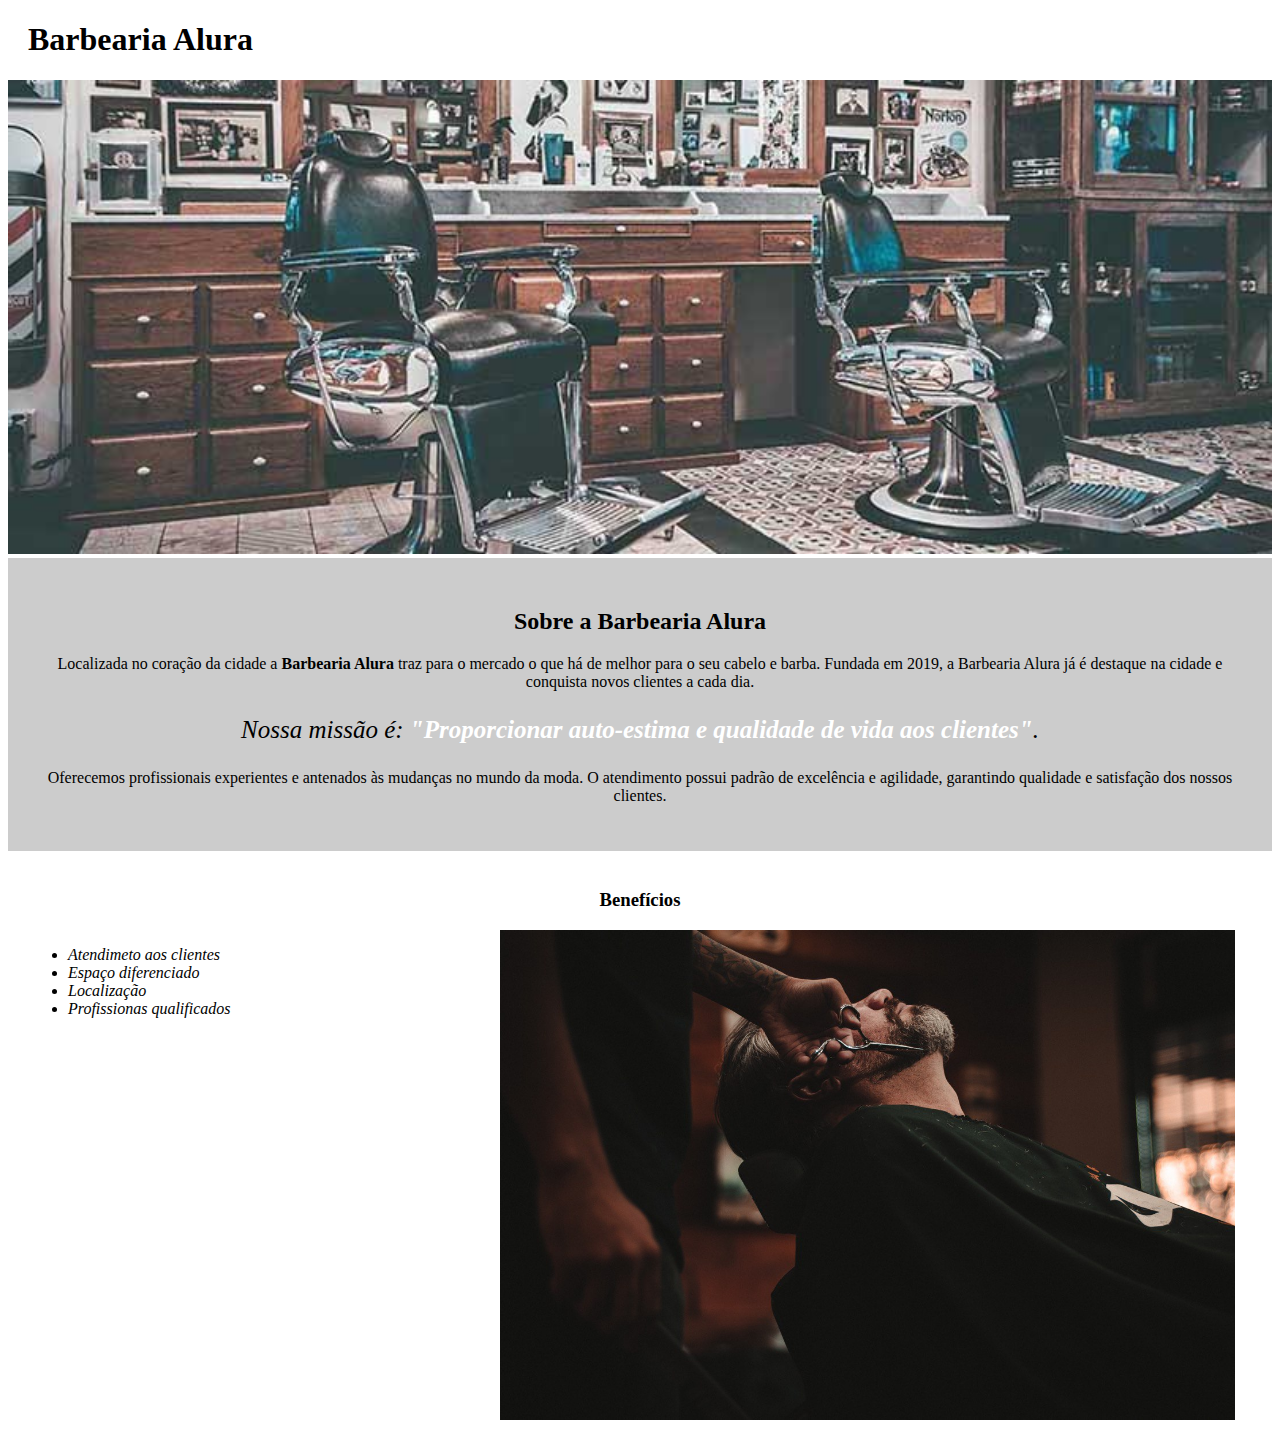
<file: index.html>
<!DOCTYPE html>
<html lang="pt-br">
  <head>

    <meta charset="utf-8">
    <title>Barbearia Alura</title>
    <link rel="stylesheet" href="style.css">

  </head>
  <body>
    <header>
      <h1 class="tituloPricipal">Barbearia Alura</h1>
    </header>

    <img id="imageBanner" src="banner/banner.jpg" alt="imagem da Barbearia">
    <div class="ConteudoInicial">
        <h2 class="tituloCentralizado">Sobre a Barbearia Alura</h2>

        <p>Localizada no coração da cidade a <strong>Barbearia Alura</strong> traz para o mercado o que há de melhor para o seu cabelo e barba.
          Fundada em 2019, a Barbearia Alura já é destaque na cidade e conquista novos clientes a cada dia.</p>

        <p id="styleMissao"><em>Nossa missão é: <strong>"Proporcionar auto-estima e qualidade de vida aos clientes"</strong>.</em></p>

        <p>
          Oferecemos profissionais experientes e antenados às mudanças no mundo da moda. O atendimento possui padrão de excelência
          e agilidade, garantindo qualidade e satisfação dos nossos clientes.
        </p>

      </div>

      <div class="sessaoBeneficio">
        <h3 class="tituloCentralizado">Benefícios</h3>

        <ul>
          <li class="itens">Atendimeto aos clientes</li>
          <li class="itens">Espaço diferenciado</li>
          <li class="itens">Localização</li>
          <li class="itens">Profissionas qualificados</li>
        </ul>
        <img src="banner/beneficios.jpg" class="imageBeneficio">
      </div>

  </body>
</html>
</file>
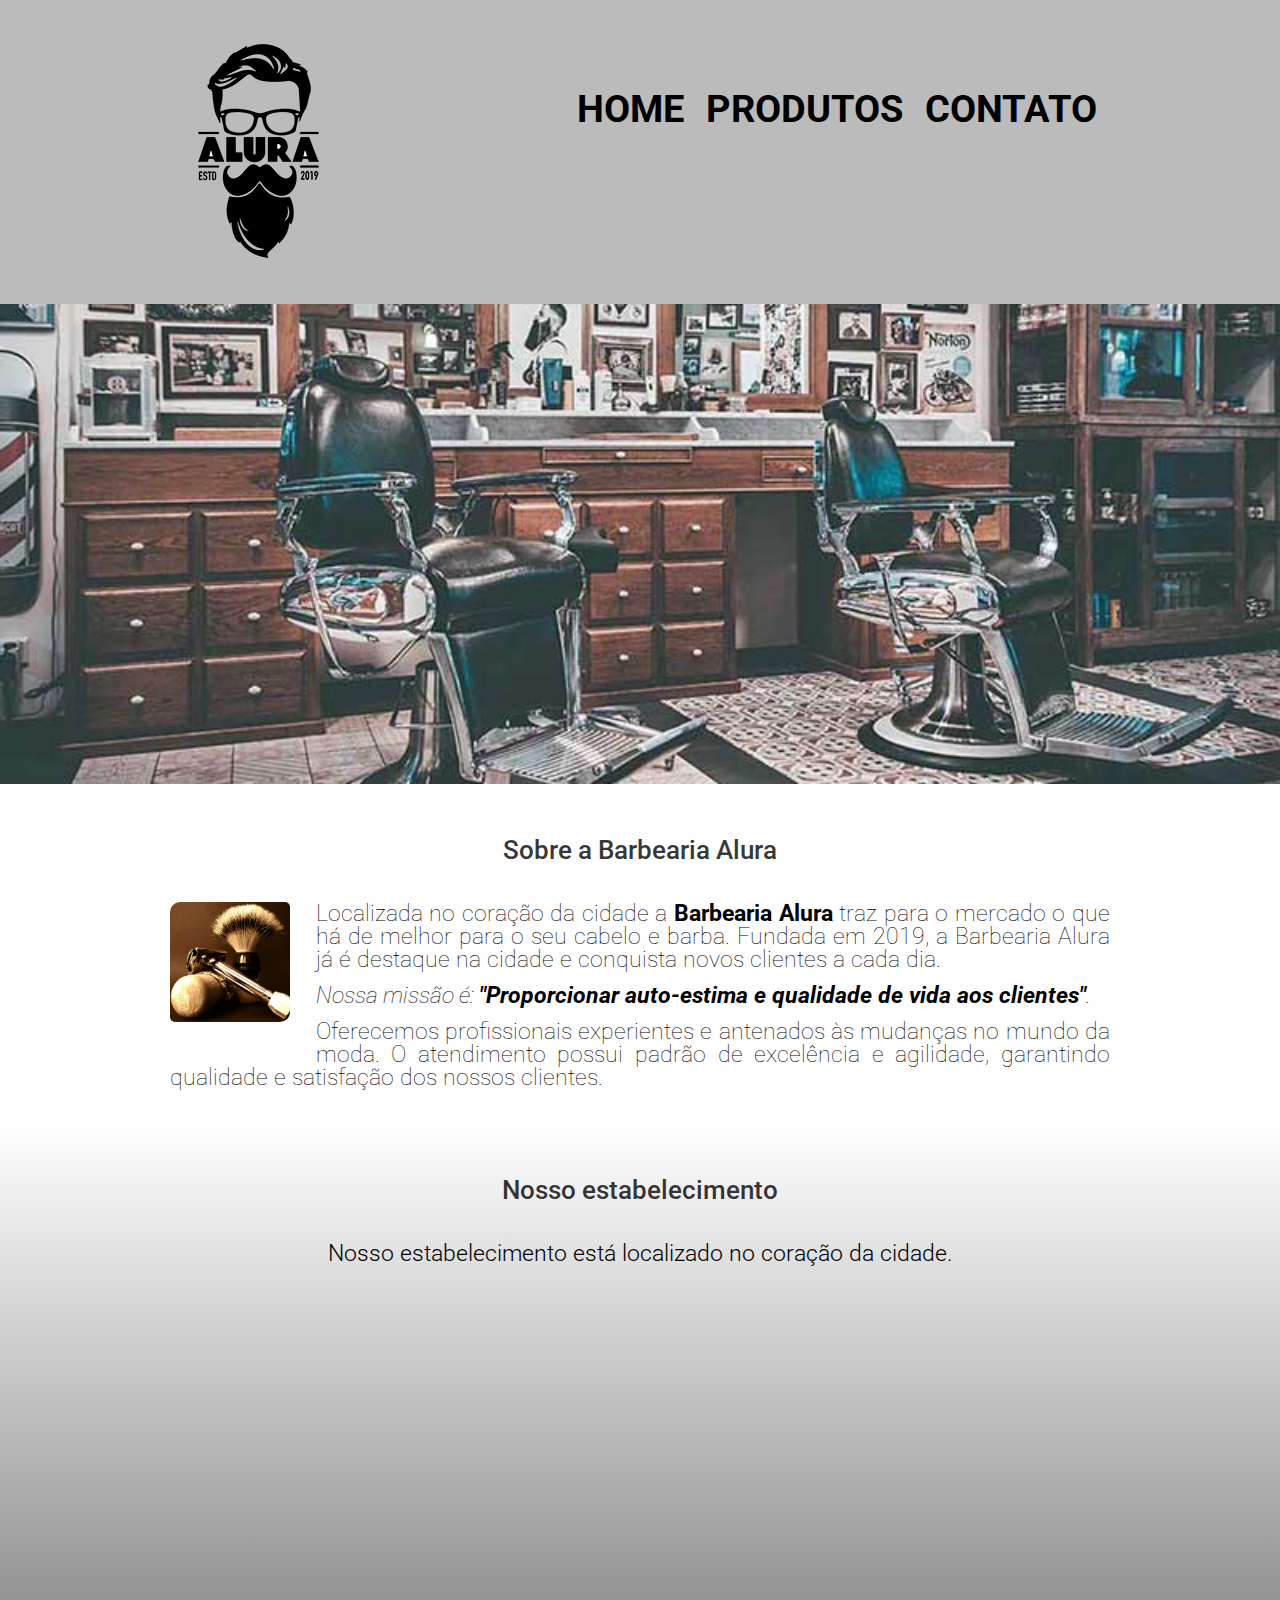
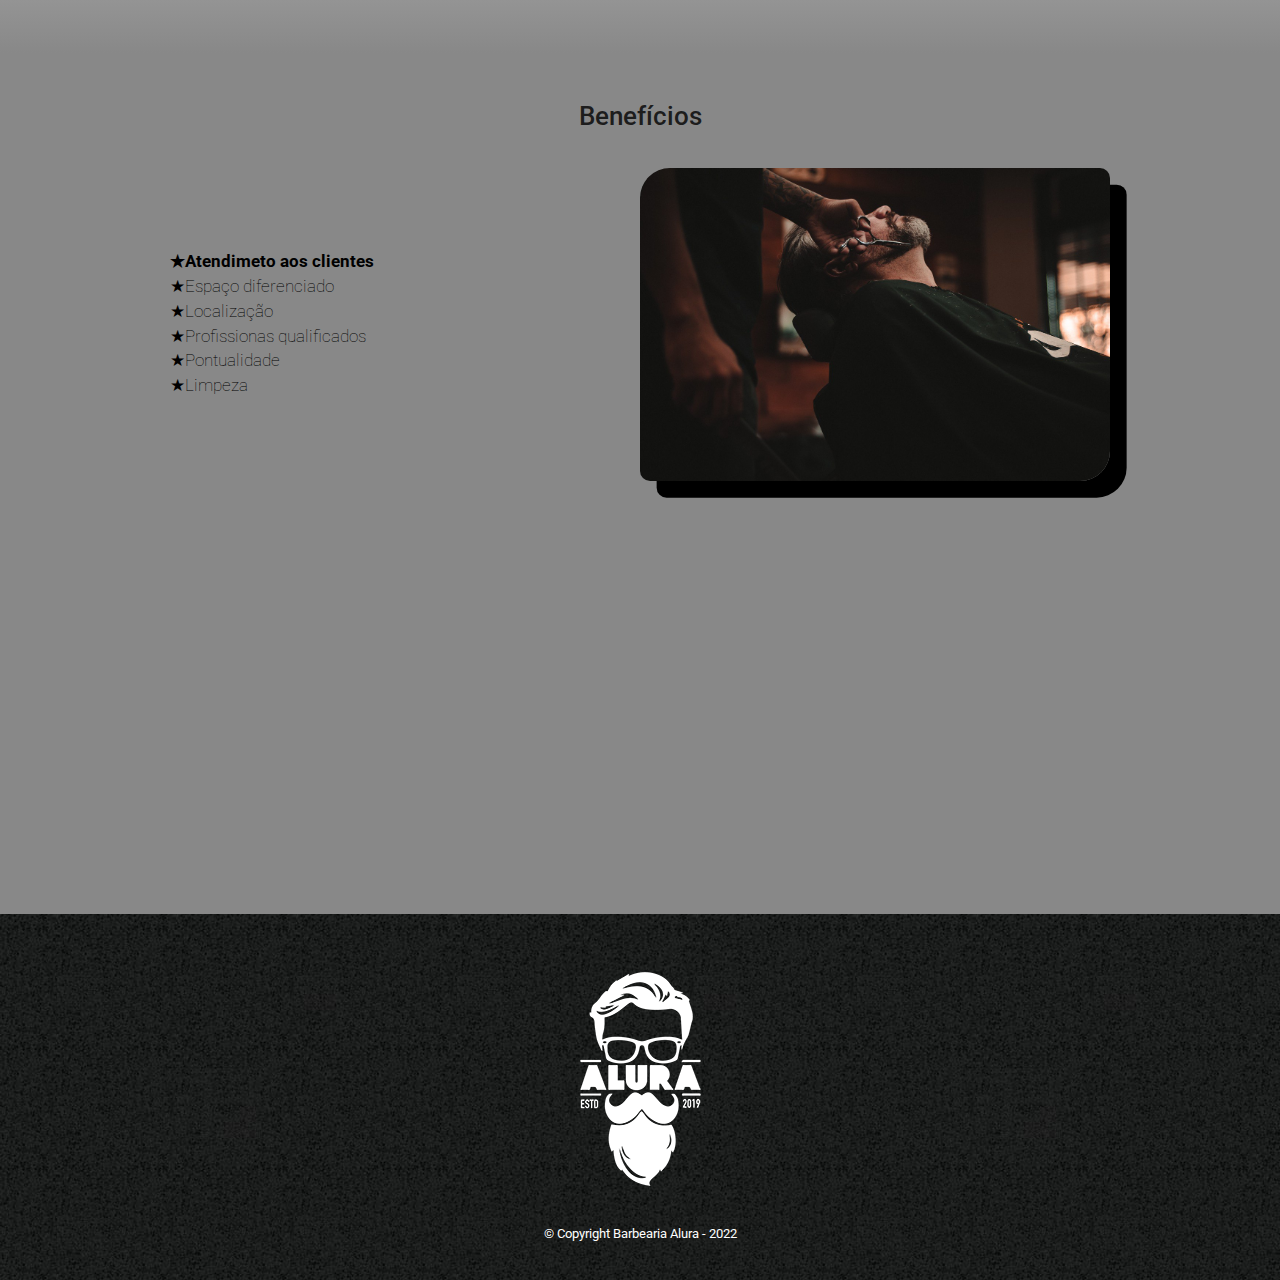
<file: homePage/index.html>
<!DOCTYPE html>
<html lang="pt-br">
  <head>
    <meta charset="utf-8">
    <meta name="viewport" content="width=device-width, initial-scale=1.0">

    <title>Barbearia Alura</title>

    <link rel="stylesheet" href="reset.css/reset.css">
    <link rel="stylesheet" href="style.css">

  </head>
  <body>
    <header class="cabecalhoPrincipal-pgInicial">
      <div class="container-principal-pgInicial">
        <h1>
          <img src="imagens/logo.png" alt="Logo da Barbearia Alura">

        </h1>
        <nav class="cabecalho-nav-pgInicial">
          <a class="cabecalho-nav-link-pgInicial" href="index.html">Home</a>
          <a class="cabecalho-nav-link-pgInicial" href="product.html">Produtos</a>
          <a class="cabecalho-nav-link-pgInicial" href="contact.html">Contato</a>

        </nav>

      </div>

    </header>

    <img class="imageBanner"
     src="banner/banner.jpg"
     alt="imagem da Barbearia"
    />

    <main class="container-conteudo">

      <section class="ConteudoInicial">
        <h2 class="tituloPrincipal">Sobre a Barbearia Alura</h2>

        <img class="utensilio"
          src="imagens/utensilios.jpg"
          alt="imagemde utensilios de barbeario"
        />

        <p>Localizada no coração da cidade a <strong>Barbearia Alura</strong> traz para o mercado o que há de melhor para o seu cabelo e barba.
          Fundada em 2019, a Barbearia Alura já é destaque na cidade e conquista novos clientes a cada dia.
        </p>

        <p class="styleMissao"><em>Nossa missão é: <strong>"Proporcionar auto-estima e qualidade de vida aos clientes"</strong>.</em></p>

        <p>
          Oferecemos profissionais experientes e antenados às mudanças no mundo da moda. O atendimento possui padrão de excelência
          e agilidade, garantindo qualidade e satisfação dos nossos clientes.
        </p>

      </section>

      <section class="sessaoMap">
        <h3 class="tituloPrincipal">Nosso estabelecimento</h3>
        <p>Nosso estabelecimento está localizado no coração da cidade.</p>

        <div class="map">
          <iframe src="https://www.google.com/maps/embed?pb=!1m18!1m12!1m3!1d58503.19744076339!2d-46.66735082089845!3d-23.5881948!2m3!1f0!2f0!3f0!3m2!1i1024!2i768!4f13.1!3m3!1m2!1s0x94ce5a2b2ed7f3a1%3A0xab35da2f5ca62674!2sCaelum%20-%20Escola%20de%20Tecnologia!5e0!3m2!1spt-BR!2sbr!4v1643650005885!5m2!1spt-BR!2sbr"
            width="90%" height="300" allowfullscreen="" loading="lazy">
          </iframe>

        </div>

      </section>

      <section class="sessaoBeneficio">
        <h3 class="tituloPrincipal">
          Benefícios
        </h3>

        <div class="sessaoBeneficio-itens">
          <ul class="lista-itens">
            <li class="itens">Atendimeto aos clientes</li>
            <li class="itens">Espaço diferenciado</li>
            <li class="itens">Localização</li>
            <li class="itens">Profissionas qualificados</li>
            <li class="itens">Pontualidade</li>
            <li class="itens">Limpeza</li>
          </ul>

          <img
            src="banner/beneficios.jpg"
            class="imageBeneficio"
          />

        </div>


        <div class="partVideo">
          <iframe width="90%" height="315" src="https://www.youtube.com/embed/wcVVXUV0YUY"
            frameborder="0" allow="accelerometer; autoplay; encrypted-media; gyroscope; picture-in-picture" allowfullscreen>
          </iframe>

        </div>
      </section>

    </main>

    <footer>
      <img src="imagens/logo-branco.png" alt="Logo em branco da barbearia Alura">
      <p class="texto-footer">&copy; Copyright Barbearia Alura - 2022</p>

    </footer>

  </body>
</html>
</file>
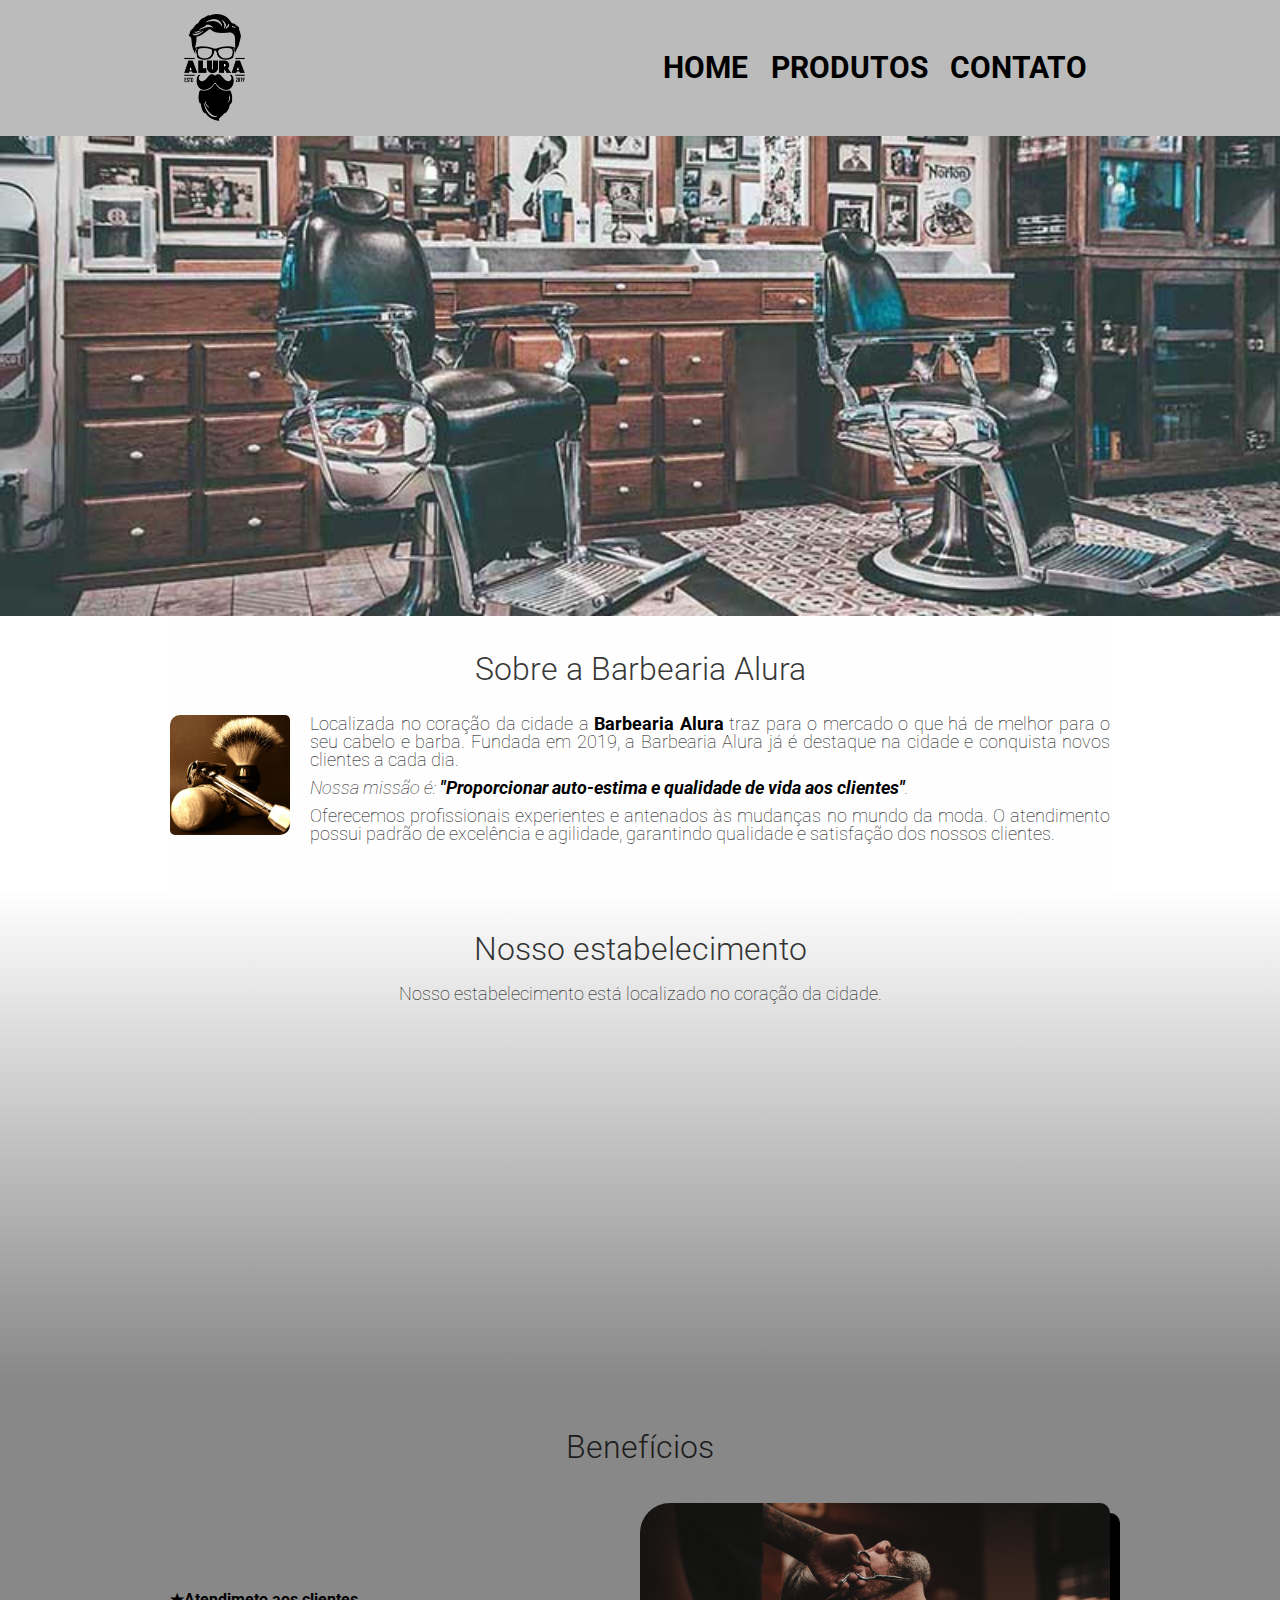
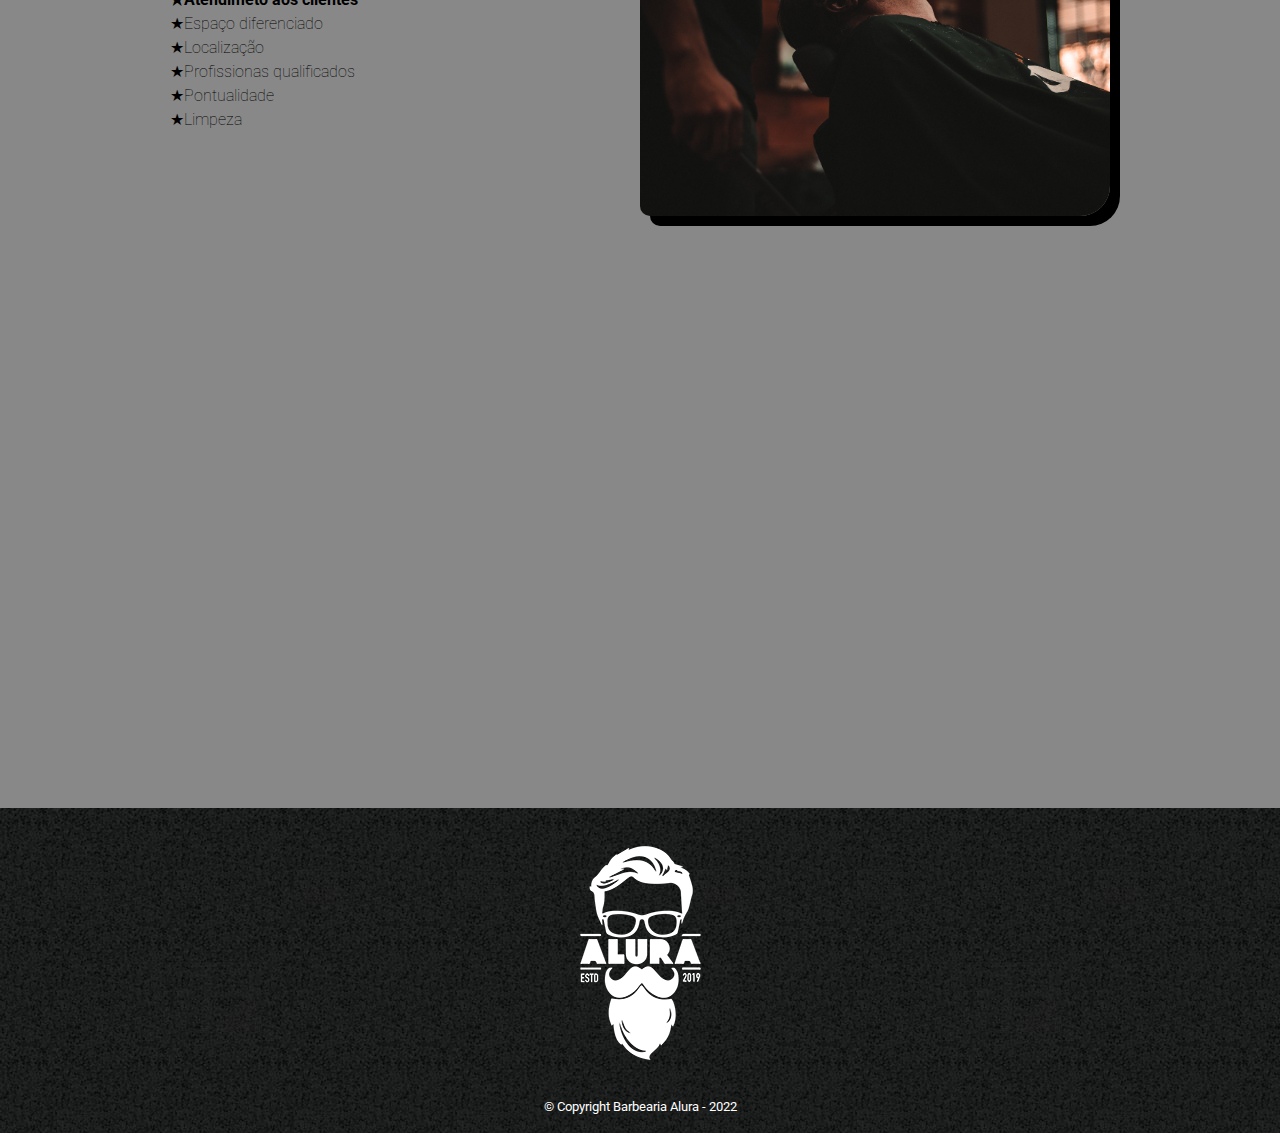
<file: homePage/pages/index.html>
<!DOCTYPE html>
<html lang="pt-BR">
  <head>
    <meta charset="UTF-8">
    <meta name="viewport" content="width=device-width, initial-scale=1.0">

    <title>Barbearia Alura | Home</title>

    <link rel="stylesheet" href="../assets/styles/style.css">
  </head>
  <body>
    <header class="cabecalho">
      <div class="cabecalho__container">
        <h1>
          <img class="cabecalho__image" src="../assets/imagens/logo.png" alt="Logo da Barbearia Alura">
        </h1>
        <nav class="cabecalho__nav">
          <a class="cabecalho__nav-link" href="#">Home</a>
          <a class="cabecalho__nav-link" href="product.html">Produtos</a>
          <a class="cabecalho__nav-link" href="contact.html">Contato</a>
        </nav>

      </div>
    </header>

    <img class="imageBanner"
     src="../assets/imagens/banner/banner.jpg"
     alt="imagem da Barbearia"
    />

    <main class="container">

      <section class="inicial">
        <h2 class="inicial__titulo">Sobre a Barbearia Alura</h2>

        <img class="inicial__utensilio"
          src="../assets/imagens/utensilios.jpg"
          alt="imagemde utensilios de barbeario"
        />

        <p>Localizada no coração da cidade a <strong>Barbearia Alura</strong> traz para o mercado o que há de melhor para o seu cabelo e barba.
          Fundada em 2019, a Barbearia Alura já é destaque na cidade e conquista novos clientes a cada dia.
        </p>

        <p class="inicial__missao"><em>Nossa missão é: <strong>"Proporcionar auto-estima e qualidade de vida aos clientes"</strong>.</em></p>

        <p>
          Oferecemos profissionais experientes e antenados às mudanças no mundo da moda. O atendimento possui padrão de excelência
          e agilidade, garantindo qualidade e satisfação dos nossos clientes.
        </p>

      </section>

      <section class="map">
        <h3 class="map__titulo">Nosso estabelecimento</h3>
        <p>Nosso estabelecimento está localizado no coração da cidade.</p>

        <article class="map__quadro">
          <iframe src="https://www.google.com/maps/embed?pb=!1m18!1m12!1m3!1d58503.19744076339!2d-46.66735082089845!3d-23.5881948!2m3!1f0!2f0!3f0!3m2!1i1024!2i768!4f13.1!3m3!1m2!1s0x94ce5a2b2ed7f3a1%3A0xab35da2f5ca62674!2sCaelum%20-%20Escola%20de%20Tecnologia!5e0!3m2!1spt-BR!2sbr!4v1643650005885!5m2!1spt-BR!2sbr"
            height="300" allowfullscreen="" loading="lazy">
          </iframe>

        </article>

      </section>

      <section class="beneficio">
        <h3 class="beneficio__titulo">
          Benefícios
        </h3>

        <div class="beneficio__contaier">
          <ul class="beneficio__lista">
            <li class="lista-itens">Atendimeto aos clientes</li>
            <li class="lista-itens">Espaço diferenciado</li>
            <li class="lista-itens">Localização</li>
            <li class="lista-itens">Profissionas qualificados</li>
            <li class="lista-itens">Pontualidade</li>
            <li class="lista-itens">Limpeza</li>
          </ul>

          <img
            src="../assets/imagens/banner/beneficios.jpg"
            class="beneficio__image"
          />

        </div>


        <article class="beneficio__video">
          <iframe height="300" src="https://www.youtube.com/embed/wcVVXUV0YUY"
            frameborder="0" allow="accelerometer; autoplay; encrypted-media; gyroscope; picture-in-picture" allowfullscreen>
          </iframe>
        </article>
      </section>

    </main>

    <footer class="rodape">
      <img src="../assets/imagens/logo-branco.png" alt="Logo em branco da barbearia Alura">
      <p class="rodape__texto">&copy; Copyright Barbearia Alura - 2022</p>

    </footer>

  </body>
</html>
</file>
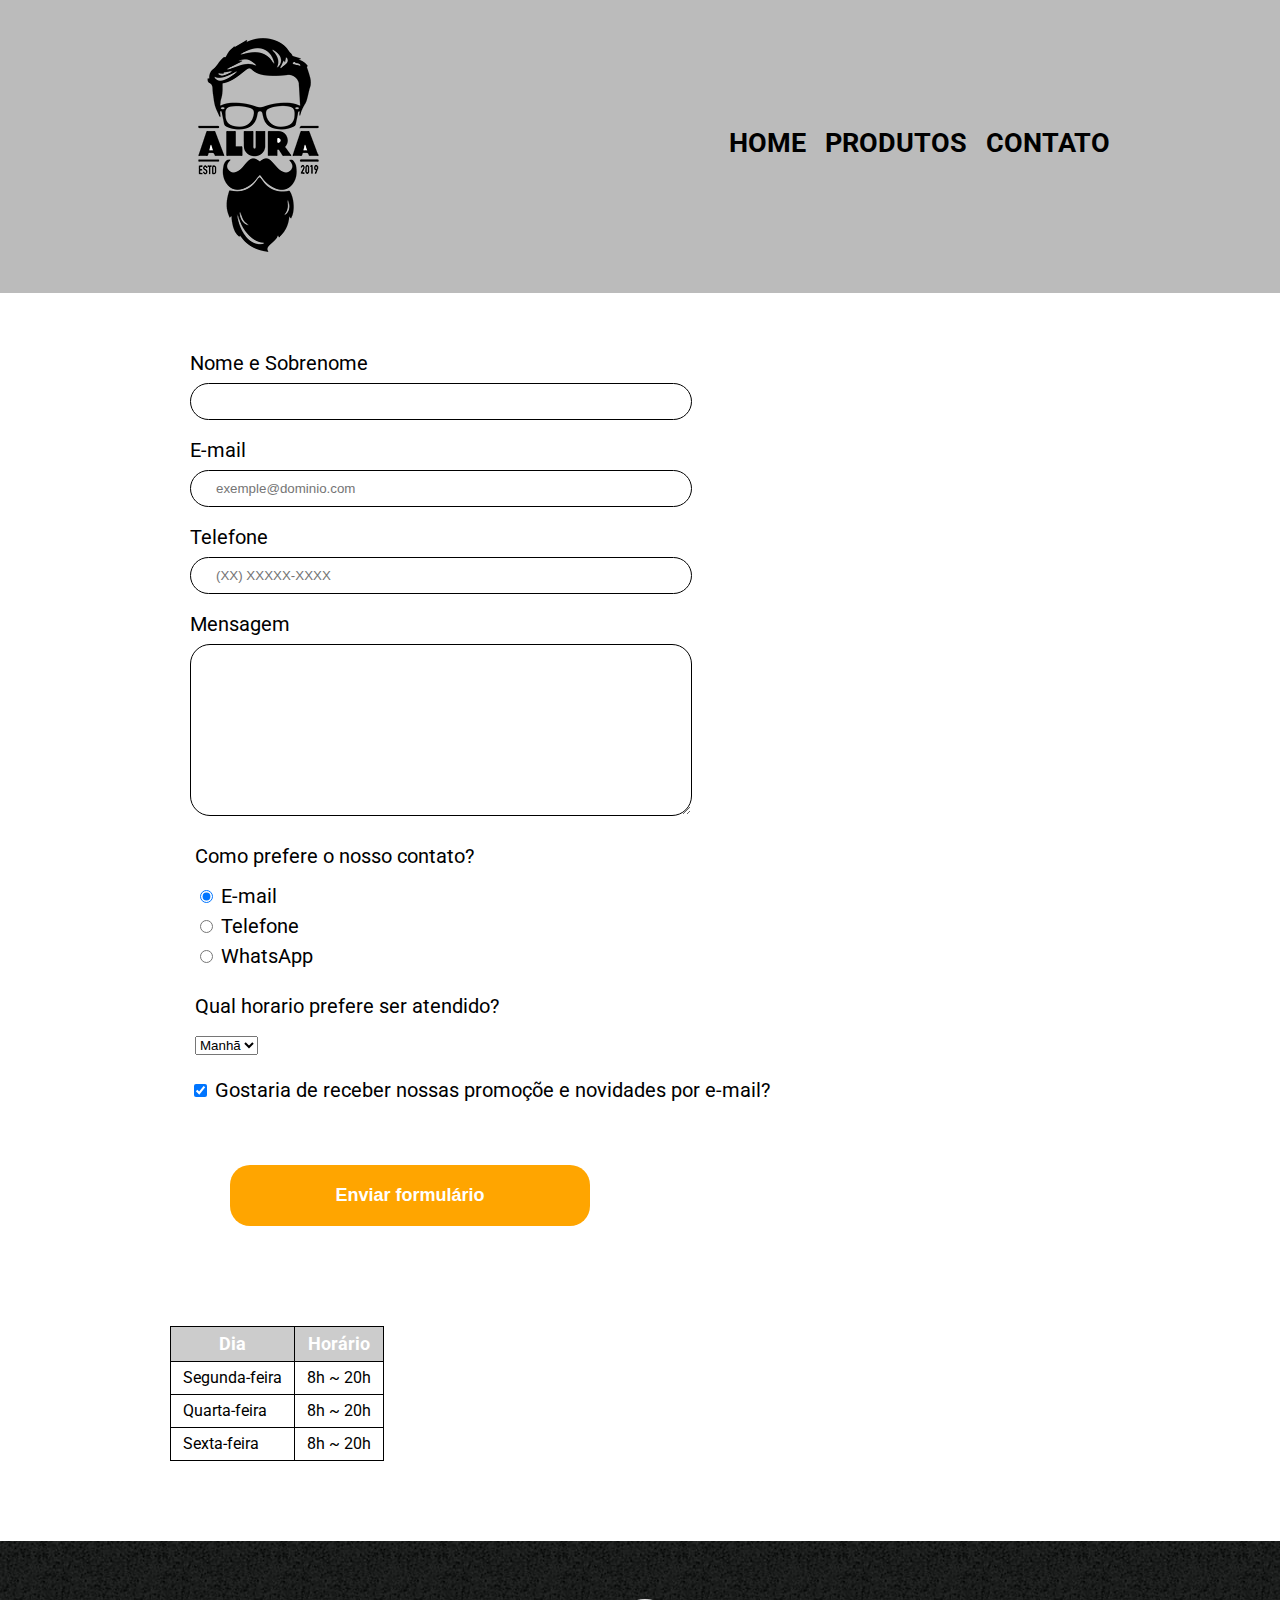
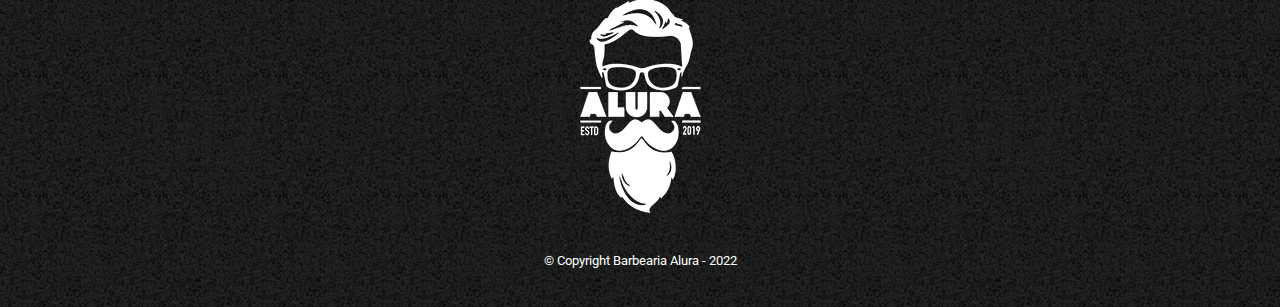
<file: homePage/contact.html>
<!DOCTYPE html>
<html>
  <head>
    <meta charset="UTF-8">
    <meta name="viewport" content="width=device-width, initial-scale=1.0">

    <title>Barbearia Alura - Contato</title>


    <link rel="stylesheet" href="reset.css/reset.css">
    <link rel="stylesheet" href="styleContact.css">

  </head>
  <body>
    <header class="cabecalhoPrincipal-pgContact">
      <div class="container-principal-pgContact">
        <h1>
          <img src="imagens/logo.png" alt="Logo da Barbearia Alura">

        </h1>
        <ul class="cabecalho-nav">
          <a class="cabecalho-nav-link" href="index.html">Home</a>
          <a class="cabecalho-nav-link" href="product.html">Produtos</a>
          <a class="cabecalho-nav-link" href="contact.html">Contato</a>

        </ul>

      </div>
    </header>

    <main class="container-formulario">
      <form class="formulario">
        <label for="nomeSobrenome">
          Nome e Sobrenome
        </label>
        <input type="text" id="nomeSobrenome" class="form-padrao" required>

        <label for="email">
          E-mail
        </label>
        <input type="email" id="email" class="form-padrao" required placeholder="exemple@dominio.com">

        <label for="telefone">
          Telefone
        </label>
        <input type="tel" id="telefone" class="form-padrao" required placeholder="(XX) XXXXX-XXXX">

        <label for="mensagem">
          Mensagem
        </label>
        <textarea rows="10" cols="40" id="mensagem" class="form-padrao"></textarea>

        <fieldset>
          <legend>Como prefere o nosso contato?</legend>
          <label for="radio-email">
            <input type="radio" name="contato" value="email" id="radio-email" checked>
            E-mail
          </label>

          <label for="radio-telefone">
            <input type="radio" name="contato" value="telefone" id="radio-telefone">
            Telefone
          </label>

          <label for="radio-whatsapp">
            <input type="radio" name="contato" value="whatsapp" id="radio-whatsapp">
            WhatsApp
          </label>

        </fieldset>

        <fieldset>
          <legend>Qual horario prefere ser atendido?</legend>
          <select class="
          " name="">
            <option value="">Manhã</option>
            <option value="">Tarde</option>
            <option value="">Noite</option>

          </select>

        </fieldset>

        <label class="checkbox">
          <input type="checkbox" checked>
          Gostaria de receber nossas promoçõe e novidades por e-mail?

        </label>

        <input class="input-enviar" type="submit" value="Enviar formulário">

      </form>

      <table>
        <thead>
          <tr>
            <th>
              Dia
            </th>
            <th>
              Horário
            </th>
          </tr>

        </thead>
        <tbody>
          <tr>
            <td>
              Segunda-feira
            </td>
            <td>
              8h ~ 20h
            </td>
          </tr>
          <tr>
            <td>
              Quarta-feira
            </td>
            <td>
              8h ~ 20h
            </td>
          </tr>
          <tr>
            <td>
              Sexta-feira
            </td>
            <td>
              8h ~ 20h
            </td>
          </tr>

        </tbody>
      </table>

    </main>

    <footer>
      <img src="imagens/logo-branco.png" alt="Logo em branco da barbearia Alura">
      <p class="texto-footer">
        &copy; Copyright Barbearia Alura - 2022
      </p>

    </footer>

  </body>
</html>
</file>
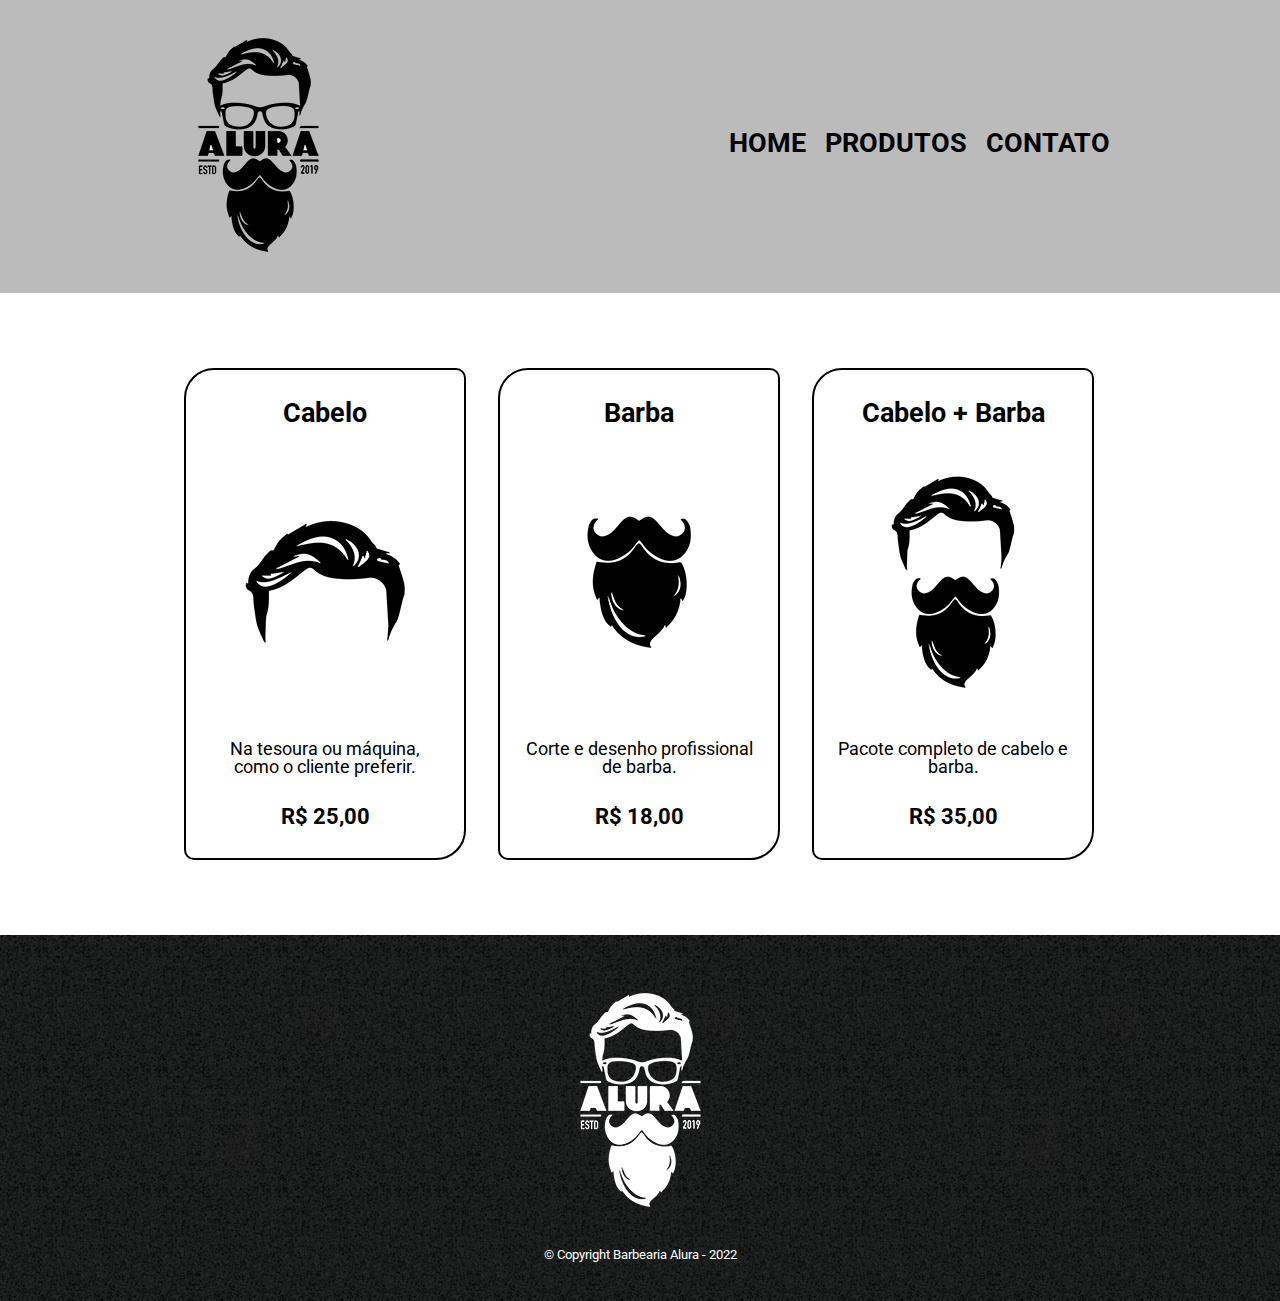
<file: homePage/product.html>
<!DOCTYPE html>
<html lang="pt-br" dir="ltr">
  <head>
    <meta charset="utf-8">
    <meta name="viewport" content="width=device-width, initial-scale=1.0">

    <title>Produtos - Barbearia Alura</title>

    <link rel="stylesheet" href="reset.css/reset.css">
    <link rel="stylesheet" href="styleProduct.css">

  </head>
  <body>
    <header class="cabecalhoPrincipal-pgProduct">
      <div class="container-principal-pgProduct">
        <h1>
          <img src="imagens/logo.png" alt="Logo da Barbearia Alura">

        </h1>
        <nav class="cabecalho-nav">
          <a class="cabecalho-nav-link" href="index.html">Home</a>
          <a class="cabecalho-nav-link" href="product.html">Produtos</a>
          <a class="cabecalho-nav-link" href="contact.html">Contato</a>

        </nav>

      </div>

    </header>

    <main class="corpo-conteudo">
      <div class="container-cards">
        <ul class="listaServicos-ul">
          <li class="lista-servicos">
            <h2 class="titulo-secundario">Cabelo</h2>
            <img src="imagens/cabelo.jpg" alt="Corte de cabelo">
            <p class="descricao-produto">Na tesoura ou máquina, como o cliente preferir.</p>
            <p class="valor-produto">R$ 25,00</p>

          </li>
          <li class="lista-servicos">
            <h2 class="titulo-secundario">Barba</h2>
            <img src="imagens/barba.jpg" alt="corte de barba">
            <p class="descricao-produto">Corte e desenho profissional de barba.</p>
            <p class="valor-produto">R$ 18,00</p>

          </li>

          <li class="lista-servicos">
            <h2 class="titulo-secundario">Cabelo + Barba</h2>
            <img src="imagens/cabelo+barba.jpg" alt="Corte de cabelo e barba">
            <p class="descricao-produto">Pacote completo de cabelo e barba.</p>
            <p class="valor-produto">R$ 35,00</p>
          </li>

        </ul>


      </div>

    </main>

    <footer>
      <img src="imagens/logo-branco.png" alt="Logo em branco da barbearia Alura">
      <p class="texto-footer">&copy; Copyright Barbearia Alura - 2022</p>

    </footer>

  </body>
</html>
</file>
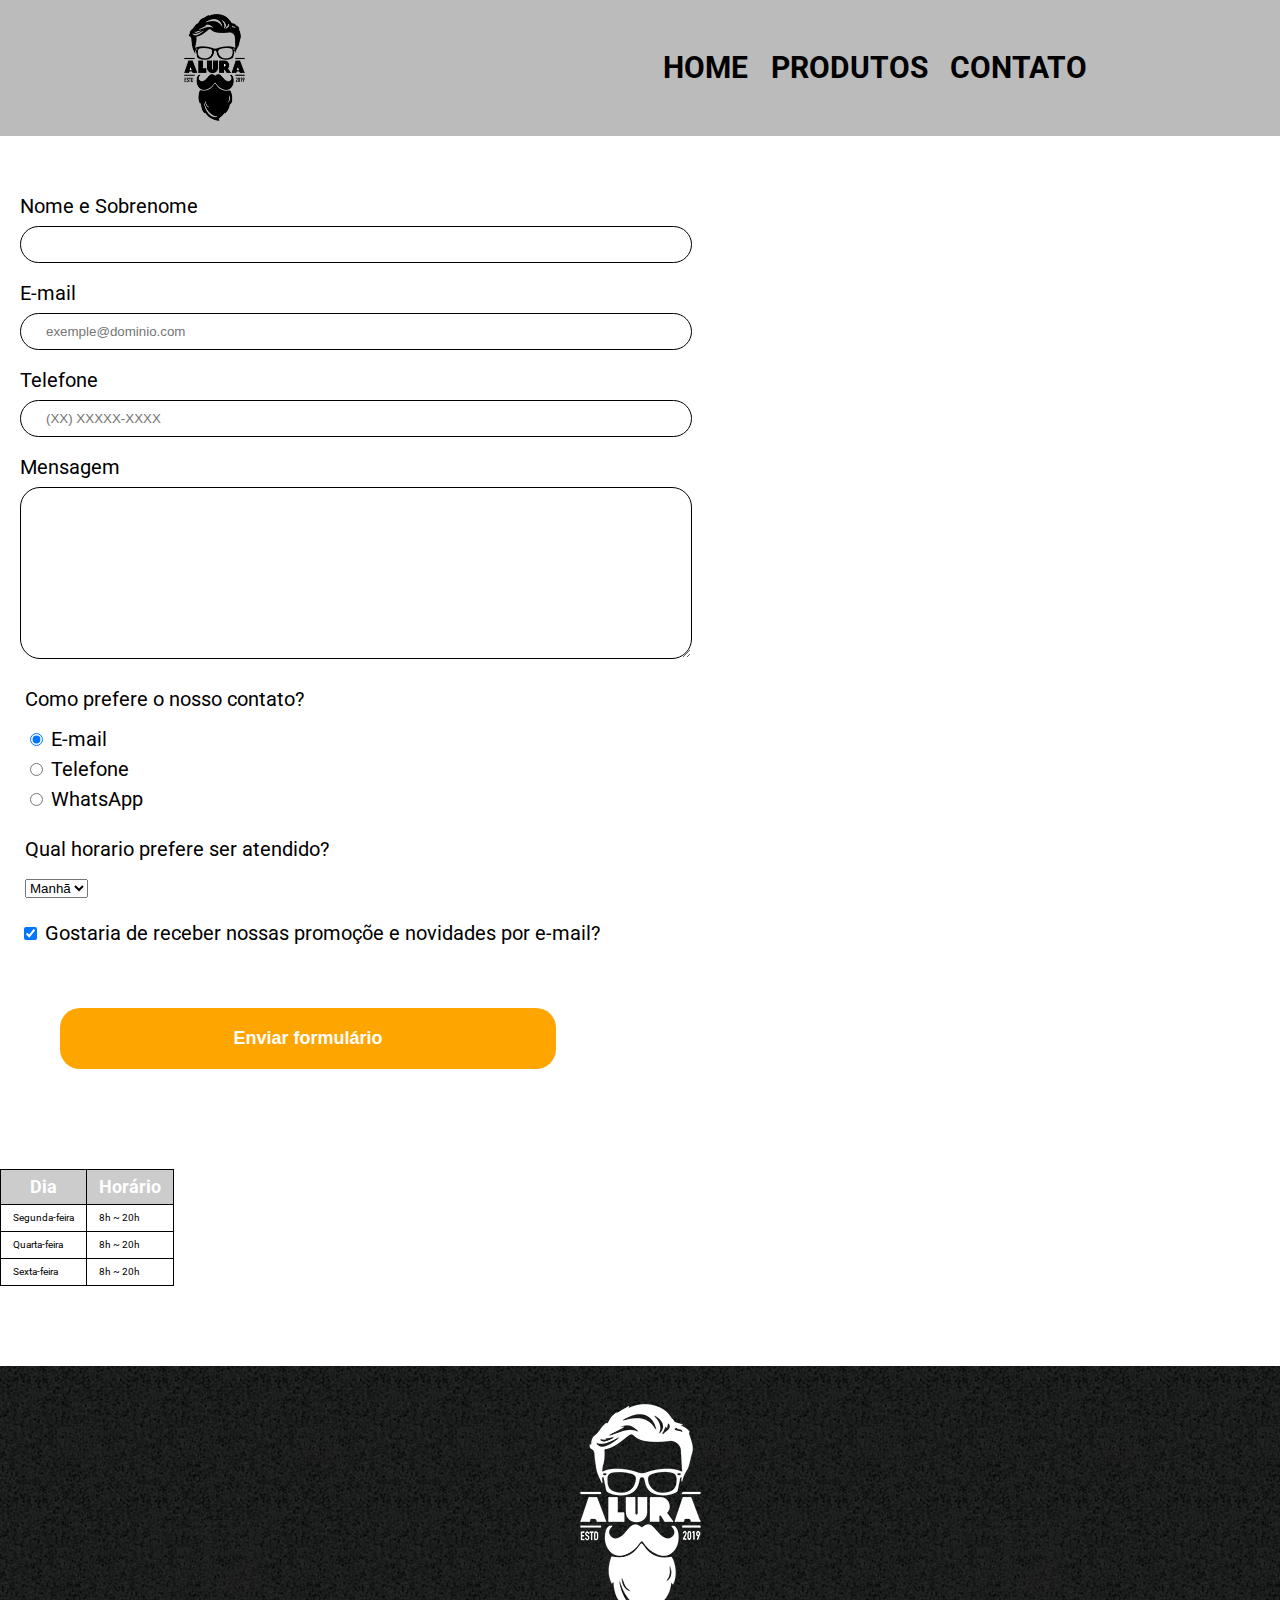
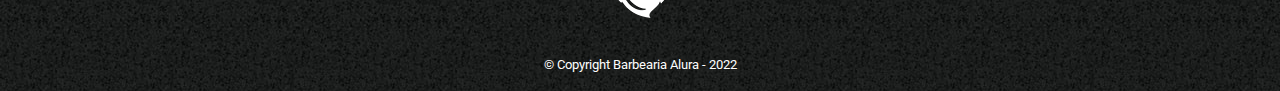
<file: homePage/pages/contact.html>
<!DOCTYPE html>
<html>
  <head>
    <meta charset="UTF-8">
    <meta name="viewport" content="width=device-width, initial-scale=1.0">

    <title>Barbearia Alura | Contato</title>


    <link rel="stylesheet" href="../assets/styles/contato.css">

  </head>
  <body>
    <header class="cabecalho">
      <div class="cabecalho__container">
        <h1>
          <img class="cabecalho__image" src="../assets/imagens/logo.png" alt="Logo da Barbearia Alura">
        </h1>
        <nav class="cabecalho__nav">
          <a class="cabecalho__nav-link" href="./index.html">Home</a>
          <a class="cabecalho__nav-link" href="./product.html">Produtos</a>
          <a class="cabecalho__nav-link" href="#">Contato</a>
        </nav>

      </div>
    </header>

    <main class="container">
      <form class="formulario">
        <label for="nomeSobrenome">
          Nome e Sobrenome
        </label>
        <input type="text" id="nomeSobrenome" class="form-padrao" required>

        <label for="email">
          E-mail
        </label>
        <input type="email" id="email" class="form-padrao" required placeholder="exemple@dominio.com">

        <label for="telefone">
          Telefone
        </label>
        <input type="tel" id="telefone" class="form-padrao" required placeholder="(XX) XXXXX-XXXX">

        <label for="mensagem">
          Mensagem
        </label>
        <textarea rows="10" cols="40" id="mensagem" class="form-padrao"></textarea>

        <fieldset>
          <legend>Como prefere o nosso contato?</legend>
          <label for="radio-email">
            <input type="radio" name="contato" value="email" id="radio-email" checked>
            E-mail
          </label>

          <label for="radio-telefone">
            <input type="radio" name="contato" value="telefone" id="radio-telefone">
            Telefone
          </label>

          <label for="radio-whatsapp">
            <input type="radio" name="contato" value="whatsapp" id="radio-whatsapp">
            WhatsApp
          </label>

        </fieldset>

        <fieldset>
          <legend>Qual horario prefere ser atendido?</legend>
          <select class="
          " name="">
            <option value="">Manhã</option>
            <option value="">Tarde</option>
            <option value="">Noite</option>

          </select>

        </fieldset>

        <label class="checkbox">
          <input type="checkbox" checked>
          Gostaria de receber nossas promoçõe e novidades por e-mail?

        </label>

        <input class="input-enviar" type="submit" value="Enviar formulário">

      </form>

      <table>
        <thead>
          <tr>
            <th>
              Dia
            </th>
            <th>
              Horário
            </th>
          </tr>

        </thead>
        <tbody>
          <tr>
            <td>
              Segunda-feira
            </td>
            <td>
              8h ~ 20h
            </td>
          </tr>
          <tr>
            <td>
              Quarta-feira
            </td>
            <td>
              8h ~ 20h
            </td>
          </tr>
          <tr>
            <td>
              Sexta-feira
            </td>
            <td>
              8h ~ 20h
            </td>
          </tr>

        </tbody>
      </table>

    </main>

    <footer class="rodape">
      <img src="../assets/imagens/logo-branco.png" alt="Logo em branco da barbearia Alura">
      <p class="rodape__texto">&copy; Copyright Barbearia Alura - 2022</p>

    </footer>

  </body>
</html>
</file>
<file: style.css>
body{

}

.tituloPricipal{
  padding-left: 20px;
}

#imageBanner{
  width: 100%;
}

.ConteudoInicial{
  background: #CCCCCC;
  padding: 30px;
}

.tituloCentralizado{
  text-align: center;
}

p{
  text-align: center;
}

#styleMissao{
  font-size: 25px;
}

em strong{
  color: #FFFFFF;
}

.sessaoBeneficio{
  background: #FFFFFF;
  padding: 20px;
}

.itens{
  font-style: italic;
}

ul{
  display: inline-block;
  vertical-align: top;
  width: 20%;
  margin-right: 15%;
}

.imageBeneficio{
  width: 60%;
}
</file>
<file: homePage/style.css>
@import url('https://fonts.googleapis.com/css2?family=Roboto:ital,wght@0,100;0,300;0,500;0,700;1,100;1,300;1,500&display=swap');

html{
  font-size: 80%;
}

body{
  margin: auto;
  width: auto;
  height: auto;
  font-family: 'Roboto', sans-serif;
}

/* ========================== Sessão principal ========================================= */
.cabecalhoPrincipal-pgInicial{
  background: #BBBBBB;
  padding: 2rem 0;

}

.container-principal-pgInicial{
  position: relative;

  width: 100%;
  max-width: 940px;

  margin: 0 auto;
}

.cabecalho-nav-pgInicial{
  position: absolute;

  padding: 0 1rem;

  top: 5rem;
  right: 0;
}

.cabecalho-nav-link-pgInicial{
  margin: 0 0 0 1.5rem;
  text-transform: uppercase;
  color: #000000;
  font-weight: 700;
  font-size: 3rem;
  text-decoration: none;
}

/*
 Quando o mause passar por cima, transforme
  Menu principal
*/
.cabecalho-nav-pgInicial .cabecalho-nav-link-pgInicial:hover{
  color: #C78C19;
  text-decoration: overline;
}


/* ========================== image style ========================================= */
.imageBanner{
  width: 100%;

}

/* ===================== Sessão conteudo da pagina ================================ */

.container-conteudo{
  padding: 1rem 0 0;
}

.ConteudoInicial{
  width: 100%;
  max-width: 940px;

  height: 100%;
  max-height: 525px;


  /* Centralizando a section com os textos */
  display: block;
  margin-left: auto;
  margin-right: auto;

  padding: 2em 0;
  clear: left;

  background: #FEFEFE;
}

.tituloPrincipal{
  color: rgba(0, 0, 0, 0.8);

  text-align: center;
  font-size: 2rem;
  font-weight: 500;
  margin: 1rem 0 3rem;
}

.utensilio{
  width: 100%;
  max-width: 120px;

  float: left;
  margin: 0 2em 2em 0;

  border: none;
  border-radius: 10px 5px;
}

.ConteudoInicial p{
  text-align: justify;
  font-weight: 100;

  font-size: 1.8rem;
  margin: 1rem auto;
}

.styleMissao{
 font-weight: 300;
}

.ConteudoInicial strong{
  font-weight: bold;
}

.ConteudoInicial em{
  font-style: italic;
}

/*  Sessão de Localização  */
.sessaoMap{
  background: linear-gradient(#FEFEFE, #888888);

  padding: 3em 0;
  text-align: center;
}

.sessaoMap p{
  font-weight: 300;
  margin: 0 0 2em;

  font-size: 1.8rem;
}

.map{
  width: 100%;
  max-width: 940px;

  margin: 0 auto;
}

.map iframe{
  width: 90%;
}

/* ==========  Sessão de Beneficios =============================================== */
.sessaoBeneficio{
  padding: 3em 0;
  background: #888888;
}

/* Lista de Beneficios */

.sessaoBeneficio-itens{
  width: 100%;
  max-width: 940px;

  margin: 0 auto;

  font-weight: 100;
  font-size: 1.3rem;

  display: flex;
}

.lista-itens{
  display: inline-block;
  vertical-align: top;

  width: 50%;
  margin: auto;
}

.itens{
  line-height: 1.5;
}

.itens:first-child{
  font-weight: bold;
}

.itens::before{
  content: "★";
}

.imageBeneficio{
  width: 50%;
  margin: auto;

  border-radius: 30px 10px;

  box-shadow: 1em 1em 0 0 #000;

  /*
  transition: 400ms;
  opacity: 0.3;
  */
}

/* Remover opacidade do objeto
.imageBeneficio:hover{
  opacity: 1;
}
*/

/*  Parte do video da barbearia  */
.partVideo{
  width: 90%;
  max-width: 940px;

  margin-left: auto;
  margin-right: auto;
  text-align: center;

  padding: 3em 0;

}


/* ========================== Sessão final - rodapé =================================== */
footer{
  text-align: center;
  background: url("imagens/bg.jpg");

  padding: 40px 0;
}

.texto-footer{
  color: #FFFFFF;
  font-size: 13px;
  margin-top: 20px;
}

/* ========================== Sessão para outros display =============================== */
@media screen and (max-width: 972px){
  .container-principal-pgInicial{
    display: flex;
    flex-direction: column;
  }

  .cabecalho-nav-pgInicial{
    position: static;
    text-align: center;
  }

  h1{
    text-align: center;
  }

  .ConteudoInicial p{
    margin: 1em auto;
    font-size: 1.3rem;
  }

  .sessaoMap p{
    font-size: 1.4rem;
  }

  .lista-itens,.imageBeneficio{
    width: 30%
  }
}


@media screen and (max-width: 711px){
  .container-principal-pgInicial{
    display: flex;
    flex-direction: column;
  }

  .cabecalho-nav-pgInicial{
    position: static;
    display: grid;

    text-align: center;
  }

  .cabecalho-nav-link-pgInicial{
    margin: 1em auto;
  }

  h1{
    text-align: center;
  }

  .ConteudoInicial{
    display: grid;
    margin: 1em auto;
  }

  .ConteudoInicial p{
    margin: 1em auto;
    font-size: 1.2rem;
  }

  .utensilio{
    margin: auto;
  }

  .sessaoMap{
    margin: 2em auto 0;
  }

  .sessaoMap p{
    font-size: 1.2rem;
  }

  .sessaoBeneficio-itens{
    display: grid;
  }

  .lista-itens, .imageBeneficio{
    margin: 1em auto;
  }

  .lista-itens{
    font-size: 1rem;
  }
}
</file>
<file: homePage/styleContact.css>
@import url('https://fonts.googleapis.com/css2?family=Roboto:ital,wght@0,100;0,300;0,500;0,700;1,100;1,300;1,500&display=swap');

body{
  font-family: 'Roboto', sans-serif;
}
/* Sessão principal da pagina  */
.cabecalhoPrincipal-pgContact{
  background: #BBBBBB;
  padding: 20px 0;
}

.container-principal-pgContact{
  position: relative;
  width: 940px;
  margin: 0 auto;
}

.cabecalho-nav{
  position: absolute;
  top: 110px;
  right: 0;
}

.cabecalho-nav-link{
  margin: 0 0 0 15px;
  text-transform: uppercase;
  color: #000000;
  font-weight: 700;
  font-size: 27px;
  text-decoration: none;
}

/*
 Quando o mause passar por cima, transforme
  Menu principal
*/
.cabecalho-nav .cabecalho-nav-link:hover{
  color: #C78C19;
  text-decoration: overline;
}

/* Sessão do fomulario */
.container-formulario{
  width: 940px;
  margin: 0 auto;
}

.formulario{
  margin: 40px 0; /* espacçamento externo */
  padding: 20px; /* espacçamento inerno */

}

.formulario label{
  display: block;
  font-size: 20px;
  margin: 0 0 10px;
}

.formulario .form-padrao{
  display: block;
  margin: 0 0 20px;
  padding: 10px 25px;

  width: 50%;

/* caso eu tenha o interesse de deixar somente uma linha em baixo
  border: none;
  border-bottom: 1px solid;
*/

  border: 1px solid;
  border-radius: 20px;
}

fieldset{
  display: block;
  margin: 5px;
  padding: 5px 0;
}

legend {
  font-size: 20px;
  padding: 10px 0;
  margin: 0 0 5px;
}

.checkbox{
  padding: 15px 0;
}

.input-enviar{
  width: 40%;
  margin: 40px;
  padding: 20px 0;

  font-weight: bold;
  font-size: 18px;
  color: white;

  border: none;
  border-radius: 20px;

  background: orange;
  transition: 1s all;

  cursor: pointer;
}

.input-enviar:hover{
  background: darkorange;
  transform: scale(1.2);
}

table{
  margin: 20px 0 80px;
}

thead{
  background: #CCC;
  color: #FFF;

  font-weight: bold;
  font-size: 18px
}

td, th{
  border: 1px solid #000;

  padding: 8px 12px;
}

/* Sessão final - rodapé */
footer{
  text-align: center;
  background: url("imagens/bg.jpg");

  padding: 40px 0;
}

.texto-footer{
  color: #FFFFFF;
  font-size: 13px;
  margin-top: 20px;
}

/*=======================================================*/
</file>
<file: homePage/styleProduct.css>
@import url('https://fonts.googleapis.com/css2?family=Roboto:ital,wght@0,100;0,300;0,500;0,700;1,100;1,300;1,500&display=swap');

body{
  font-family: 'Roboto', sans-serif;
}

/* Sessão principal da pagina  */
.cabecalhoPrincipal-pgProduct{
  background: #BBBBBB;
  padding: 20px 0;
}

.container-principal-pgProduct{
  position: relative;
  width: 940px;
  margin: 0 auto;
}

.cabecalho-nav{
  position: absolute;
  top: 110px;
  right: 0;
}

.cabecalho-nav-link{
  margin: 0 0 0 15px;
  text-transform: uppercase;
  color: #000000;
  font-weight: 700;
  font-size: 27px;
  text-decoration: none;
}

/*
 Quando o mause passar por cima, transforme
  Menu principal
*/
.cabecalho-nav .cabecalho-nav-link:hover{
  color: #C78C19;
  text-decoration: overline;
}


/* Sessão de produtos da pagina */
.corpo-conteudo{
  padding: 50px 0;
}

.container-cards{
  width: 940px;
  margin: 0 auto;
  padding: 25px 75px;
}

.lista-servicos{
  text-align: center;
  display: inline-block;
  width: 30%;
  vertical-align: top;

  margin: 0 1.5%;
  box-sizing: border-box;

  border: 2px solid #000000;
  border-radius: 30px 10px;
}

.titulo-secundario{
  font-size: 27px;
  font-weight: bold;
  margin: 30px 20px;
}

.descricao-produto{
  font-size: 18px;
  margin: 30px 20px;
}

.valor-produto{
  font-size: 22px;
  font-weight: bold;
  margin: 30px 20px;
}

/*
 Quando o mause passar por cima, transforme
 Sessão de Produtos
*/
.lista-servicos:hover{
  border: 4px solid #C78C19;
  border-radius: 10px 30px;

  color: #C78C19;
}

.lista-servicos:hover .titulo-secundario{
  font-size: 33px;
}

.lista-servicos:hover .descricao-produto{
  font-size: 22px;
}

.lista-servicos:hover .valor-produto{
  font-size: 27px;
}

/* Sessão final - rodapé */
footer{
  text-align: center;
  background: url("imagens/bg.jpg");

  padding: 40px 0;
}

.texto-footer{
  color: #FFFFFF;
  font-size: 13px;
  margin-top: 20px;
}

/*============================================================== */

@media screen and (max-width: 1024px){
  .container-cards{
    width: auto;
  }
}

@media screen and (max-width: 768px){
  .cabecalhoPrincipal-pgProduct,
  .container-principal-pgProduct{
    width: auto;
  }

  .container-principal-pgProduct{
    margin: 1em 2em 2em;
  }

  .cabecalho-nav-link{
    padding: 0 1em 0;
  }

  .container-cards{
    width: auto;
    text-align: center;

    padding: 1em;
    margin: 1em;
  }

  .lista-servicos{
    display: block;
    flex-direction: column;

    padding: 1em 0 1em;
    margin: 1em;

    width: auto;
  }

  .titulo-secundario{
    font-size: 2em;
  }


  .lista-servicos img{
    width: 70%;
    height: 70%;

    padding: 1em;
  }
}

@media screen and (max-width: 425px){
  .cabecalhoPrincipal-pgProduct,
  .container-principal-pgProduct,
  .container-cards, .lista-servicos{
    width: auto;
  }

  h1{
    text-align: center;
    padding-bottom: 2em;
  }

  .cabecalho-nav{
    position: static;

    text-align: center;
  }

  .cabecalho-nav-link{
    padding: auto;
  }

  .lista-servicos{
    padding: 1em;
    margin-bottom: 2em;
  }
}

@media screen and (max-width: 375px){

  .cabecalhoPrincipal-pgProduct,
  .container-principal-pgProduct,
  .container-cards, .lista-servicos{
    width: auto;
  }

  .container-principal-pgProduct{
    display: flex;
    flex-direction: column;
  }

  h1{
    text-align: center;
  }

  .cabecalho-nav{
    position: static;

    margin: auto;
    text-align: center;
  }

  .cabecalho-nav-link{
    display: flex;
    flex-direction: column;
    padding: 1em 0 1em;
  }

  .container-cards{
    padding: 1em 1em;
    margin: 1em;
  }

  .lista-servicos{
    width: auto;
    height: auto;

    padding: 1em;
    margin-bottom: 2em;
  }
}

@media screen and (max-width: 320px) {
  .container-principal-pgProduct, .ConteudoInicial,
  .container-cards, .lista-servicos{
    width: auto;
  }

  .container-principal-pgProduct{
    display: flex;
    flex-direction: column;
  }


  h1{
    text-align: center;
    width: auto;
    margin: 1em 0 2em;
  }

  .cabecalho-nav{
    position: static;

    display: flex;
    flex-direction: column;

    margin-bottom: 1em;
  }

  .cabecalho-nav-link{
    padding: 1em 0;
    text-align: center;
  }

  .container-cards{
    padding: 1em;
  }

  .lista-servicos{
    padding: 1em;
    margin: 1em 0 1em;
  }

  .lista-servicos img{
    width: auto;
    height: auto;
  }


}
</file>
<file: homePage/assets/styles/style.css>
@import url(./abstract/_reset.css);
@import url(./abstract/_base.css);

@import url('https://fonts.googleapis.com/css2?family=Roboto:ital,wght@0,100;0,300;0,500;0,700;1,100;1,300;1,500&display=swap');

@import url(./components/cabecalho.css);
@import url(./components/sessaoInicial.css);
@import url(./components/sessaoLocalizacao.css);
@import url(./components/beneficios.css);
@import url(./components/rodape.css);

.imageBanner{
  width: 100vw;
}
</file>
<file: homePage/assets/styles/contato.css>
@import url(./abstract/_reset.css);
@import url(./abstract/_base.css);

@import url('https://fonts.googleapis.com/css2?family=Roboto:ital,wght@0,100;0,300;0,500;0,700;1,100;1,300;1,500&display=swap');

@import url(./components/cabecalho.css);
@import url(./components/rodape.css);

/* Sessão do fomulario */
.container-formulario{
  width: 940px;
  margin: 0 auto;
}

.formulario{
  margin: 40px 0; /* espacçamento externo */
  padding: 20px; /* espacçamento inerno */

}

.formulario label{
  display: block;
  font-size: 20px;
  margin: 0 0 10px;
}

.formulario .form-padrao{
  display: block;
  margin: 0 0 20px;
  padding: 10px 25px;

  width: 50%;

/* caso eu tenha o interesse de deixar somente uma linha em baixo
  border: none;
  border-bottom: 1px solid;
*/

  border: 1px solid;
  border-radius: 20px;
}

fieldset{
  display: block;
  margin: 5px;
  padding: 5px 0;
}

legend {
  font-size: 20px;
  padding: 10px 0;
  margin: 0 0 5px;
}

.checkbox{
  padding: 15px 0;
}

.input-enviar{
  width: 40%;
  margin: 40px;
  padding: 20px 0;

  font-weight: bold;
  font-size: 18px;
  color: white;

  border: none;
  border-radius: 20px;

  background: orange;
  transition: 1s all;

  cursor: pointer;
}

.input-enviar:hover{
  background: darkorange;
  transform: scale(1.2);
}

table{
  margin: 20px 0 80px;
}

thead{
  background: #CCC;
  color: #FFF;

  font-weight: bold;
  font-size: 18px
}

td, th{
  border: 1px solid #000;

  padding: 8px 12px;
}

/* Sessão final - rodapé */
footer{
  text-align: center;
  background: url("imagens/bg.jpg");

  padding: 40px 0;
}

.texto-footer{
  color: #FFFFFF;
  font-size: 13px;
  margin-top: 20px;
}

/*=======================================================*/
</file>
